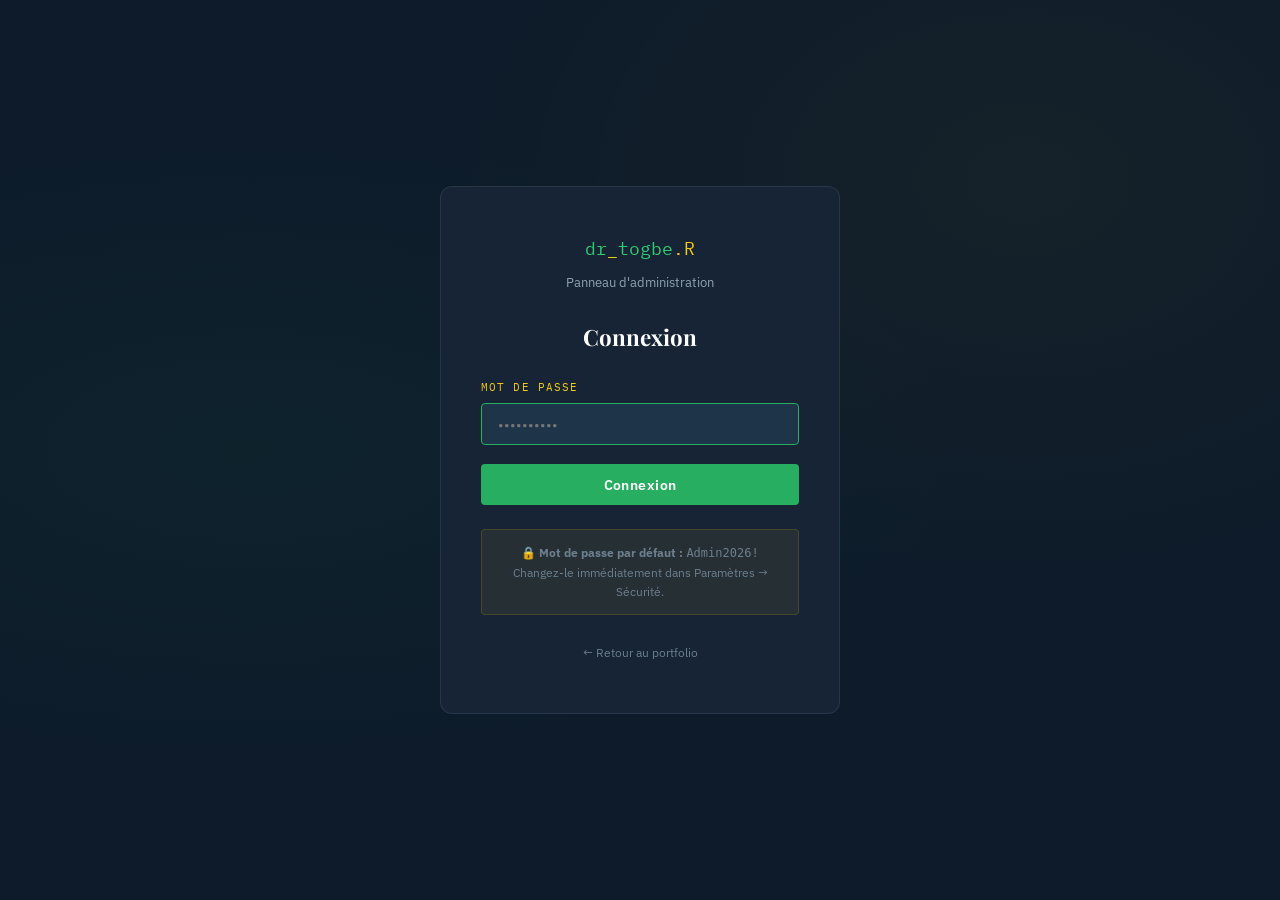
<file: admin/index.html>
<!DOCTYPE html>
<html lang="fr">
<head>
<meta charset="UTF-8">
<meta name="viewport" content="width=device-width, initial-scale=1.0">
<title>Admin — Portfolio Delano R. Togbé</title>
<meta name="robots" content="noindex, nofollow">
<link rel="preconnect" href="https://fonts.googleapis.com">
<link href="https://fonts.googleapis.com/css2?family=IBM+Plex+Sans:wght@400;600;700&family=IBM+Plex+Mono:wght@400;600&family=Playfair+Display:wght@700&display=swap" rel="stylesheet">
<link rel="stylesheet" href="../assets/css/tokens.css">
<link rel="stylesheet" href="../assets/css/base.css">
<link rel="stylesheet" href="../assets/css/layout.css">
<link rel="stylesheet" href="../assets/css/components.css">
<link rel="stylesheet" href="../assets/css/admin.css">
</head>
<body>

<!-- Nav admin -->
<nav class="admin-nav">
  <div class="admin-nav-logo">
    <span>⚙</span>
    <span>Admin — dr_togbe.R</span>
    <span class="admin-badge-nav">ADMIN</span>
  </div>
  <div class="admin-user-info">
    <span id="session-time" style="font-family:var(--font-mono);font-size:0.72rem;color:var(--text-muted);"></span>
    <a href="../index.html" class="btn btn-ghost btn-sm">← Site public</a>
    <button class="btn btn-danger btn-sm" onclick="Auth.logout(); window.location.href='login.html'">Déconnexion</button>
  </div>
</nav>

<!-- Wrapper principal -->
<div class="admin-wrapper">

  <!-- Sidebar -->
  <aside class="admin-sidebar">
    <div class="sidebar-section">
      <span class="sidebar-label">Vue d'ensemble</span>
      <button class="sidebar-link active" data-section="dashboard">
        <span class="sidebar-icon">📊</span> Tableau de bord
      </button>
    </div>

    <div class="sidebar-section">
      <span class="sidebar-label">Contenu</span>
      <button class="sidebar-link" data-section="projects">
        <span class="sidebar-icon">🗂</span> Projets
      </button>
      <button class="sidebar-link" data-section="articles">
        <span class="sidebar-icon">📝</span> Articles &amp; Blog
      </button>
      <button class="sidebar-link" data-section="figures">
        <span class="sidebar-icon">📈</span> Figures
      </button>
      <button class="sidebar-link" data-section="reports">
        <span class="sidebar-icon">📋</span> Rapports
      </button>
      <button class="sidebar-link" data-section="publications">
        <span class="sidebar-icon">📚</span> Publications
      </button>
    </div>

    <div class="sidebar-section">
      <span class="sidebar-label">Facturation</span>
      <button class="sidebar-link" data-section="rates">
        <span class="sidebar-icon">💰</span> Honoraires
      </button>
      <button class="sidebar-link" data-section="invoices">
        <span class="sidebar-icon">📄</span> Factures
      </button>
    </div>

    <div class="sidebar-section">
      <span class="sidebar-label">Configuration</span>
      <button class="sidebar-link" data-section="settings">
        <span class="sidebar-icon">⚙</span> Paramètres
      </button>
    </div>

    <div style="padding:1.2rem;margin-top:auto;">
      <div style="font-family:var(--font-mono);font-size:0.65rem;color:var(--text-muted);line-height:1.7;background:rgba(246,201,14,0.06);border:1px solid rgba(246,201,14,0.15);border-radius:4px;padding:0.7rem;">
        <strong style="color:var(--gold);">GitHub Pages</strong><br>
        Après chaque modification :<br>
        1. Exporter les JSON<br>
        2. git add data/*.json<br>
        3. git commit -m "update"<br>
        4. git push
      </div>
    </div>
  </aside>

  <!-- Contenu principal -->
  <main class="admin-content">
    <div class="admin-header">
      <h1 id="admin-page-title">Tableau de bord</h1>
      <div style="font-size:0.78rem;color:var(--text-muted);font-family:var(--font-mono);">
        Portfolio Delano R. Togbé · v1.0
      </div>
    </div>

    <div id="admin-main">
      <!-- Contenu chargé dynamiquement par admin-app.js -->
      <div style="color:var(--slate);font-family:var(--font-mono);">Chargement...</div>
    </div>
  </main>
</div>

<!-- Toast -->
<div class="toast" id="admin-toast"></div>

<!-- Scripts -->
<script src="../assets/js/auth.js"></script>
<script src="../assets/js/db.js"></script>
<script src="../assets/js/invoice.js"></script>
<script src="../assets/js/admin-app.js"></script>
</body>
</html>
</file>
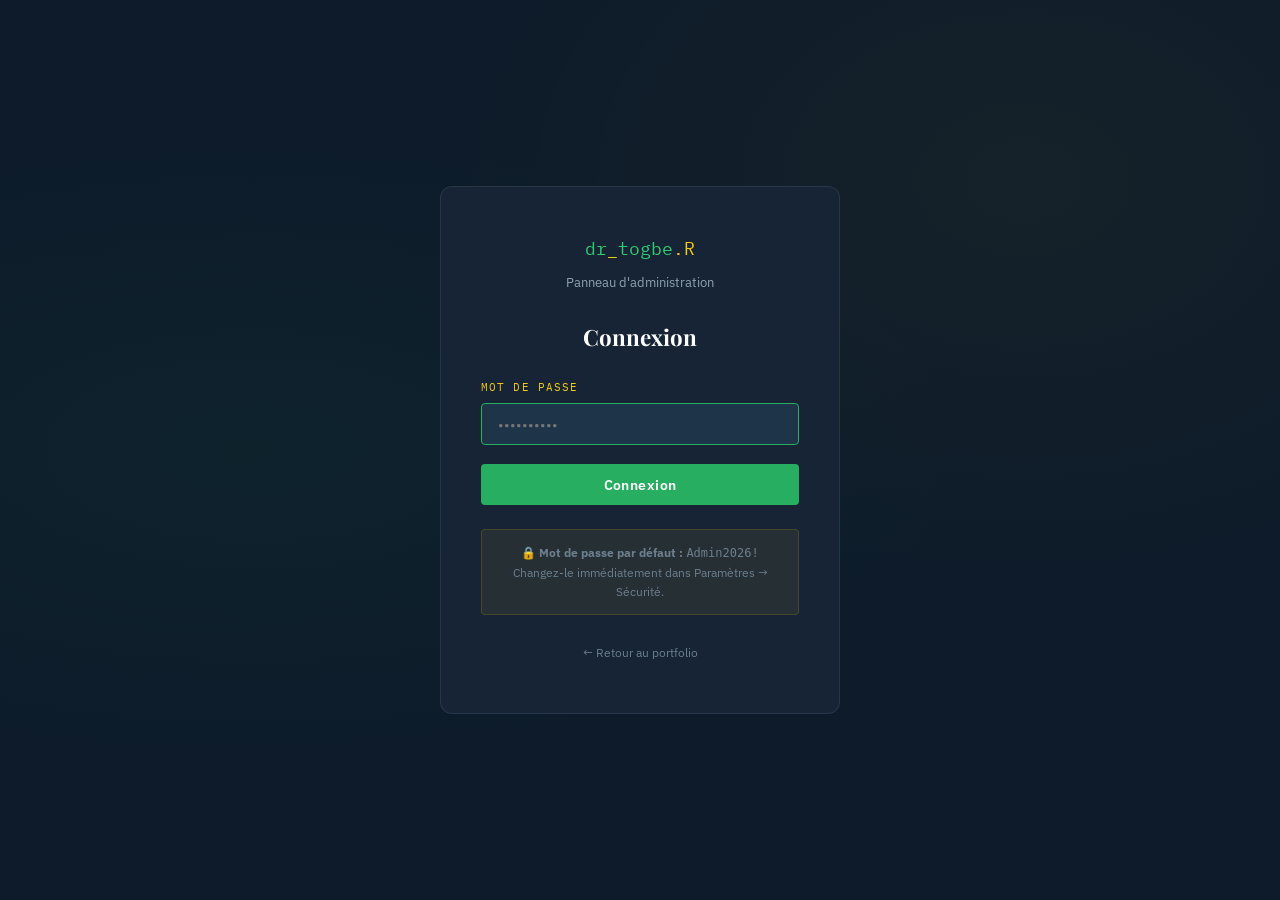
<file: admin/login.html>
<!DOCTYPE html>
<html lang="fr">
<head>
<meta charset="UTF-8">
<meta name="viewport" content="width=device-width, initial-scale=1.0">
<title>Administration — Portfolio Delano R. Togbé</title>
<meta name="robots" content="noindex, nofollow">
<link rel="preconnect" href="https://fonts.googleapis.com">
<link href="https://fonts.googleapis.com/css2?family=IBM+Plex+Sans:wght@400;600;700&family=IBM+Plex+Mono:wght@400;600&family=Playfair+Display:wght@700&display=swap" rel="stylesheet">
<link rel="stylesheet" href="../assets/css/tokens.css">
<link rel="stylesheet" href="../assets/css/base.css">
<link rel="stylesheet" href="../assets/css/admin.css">
</head>
<body>
<div class="login-page">
  <div class="login-box">
    <div class="login-logo">dr<span>_</span>togbe<span>.R</span></div>
    <div class="login-subtitle">Panneau d'administration</div>
    <h2>Connexion</h2>

    <div class="login-error" id="login-error">Mot de passe incorrect. Veuillez réessayer.</div>

    <div class="login-form">
      <div class="form-group">
        <label>Mot de passe</label>
        <input type="password" id="password" placeholder="••••••••••" autofocus>
      </div>
      <button class="btn btn-primary btn-full" id="login-btn">Connexion</button>
    </div>

    <div class="login-hint">
      🔒 <strong>Mot de passe par défaut :</strong> <code>Admin2026!</code><br>
      Changez-le immédiatement dans Paramètres → Sécurité.
    </div>

    <div style="margin-top:1.5rem;">
      <a href="../index.html" style="font-size:0.78rem;color:var(--text-muted);">← Retour au portfolio</a>
    </div>
  </div>
</div>

<script src="../assets/js/auth.js"></script>
<script>
  // Si déjà connecté, rediriger vers le dashboard
  if (Auth.isLoggedIn()) window.location.href = 'index.html';

  async function doLogin() {
    const pwd = document.getElementById('password').value;
    const btn = document.getElementById('login-btn');
    const err = document.getElementById('login-error');

    if (!pwd) return;

    btn.textContent = 'Vérification...';
    btn.disabled = true;
    err.classList.remove('show');

    const ok = await Auth.login(pwd);

    if (ok) {
      btn.textContent = '✓ Connexion réussie';
      window.location.href = 'index.html';
    } else {
      err.classList.add('show');
      btn.textContent = 'Connexion';
      btn.disabled = false;
      document.getElementById('password').value = '';
      document.getElementById('password').focus();
    }
  }

  document.getElementById('login-btn').addEventListener('click', doLogin);
  document.getElementById('password').addEventListener('keydown', e => {
    if (e.key === 'Enter') doLogin();
  });
</script>
</body>
</html>
</file>
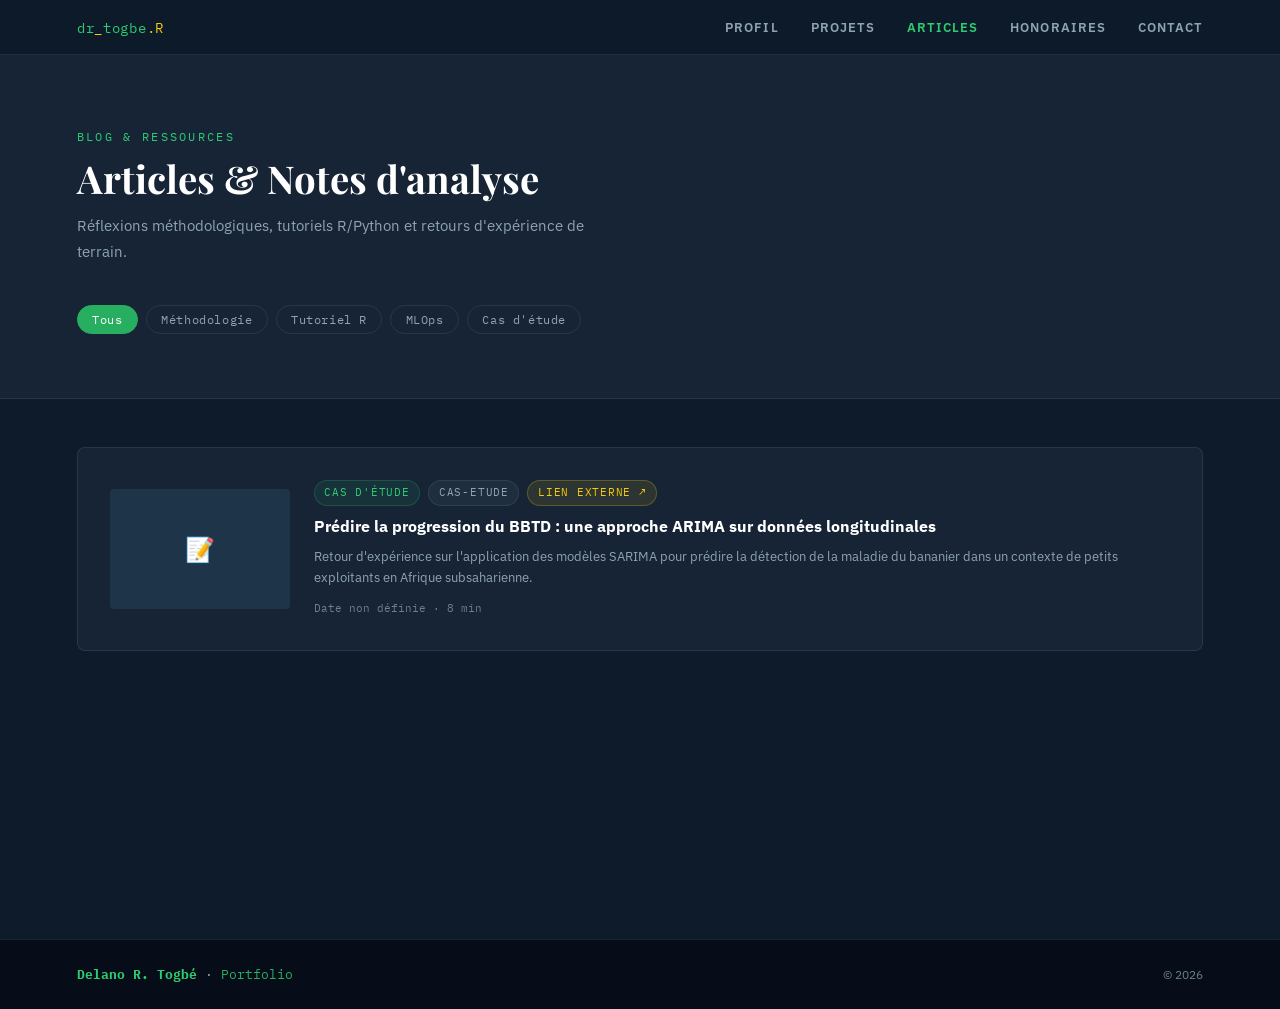
<file: pages/articles.html>
<!DOCTYPE html>
<html lang="fr">
<head>
<meta charset="UTF-8">
<meta name="viewport" content="width=device-width, initial-scale=1.0">
<title>Articles & Blog — Delano R. Togbé</title>
<link rel="preconnect" href="https://fonts.googleapis.com">
<link href="https://fonts.googleapis.com/css2?family=IBM+Plex+Sans:wght@400;600;700&family=IBM+Plex+Mono:wght@400;600&family=Playfair+Display:wght@700;900&display=swap" rel="stylesheet">
<link rel="stylesheet" href="../assets/css/tokens.css">
<link rel="stylesheet" href="../assets/css/base.css">
<link rel="stylesheet" href="../assets/css/layout.css">
<link rel="stylesheet" href="../assets/css/components.css">
<style>
  .page-header { padding: 8rem 6% 4rem; background: var(--navy-mid); border-bottom: 1px solid var(--border); }
  .articles-page { padding: 3rem 6%; background: var(--navy); min-height: 60vh; }
  .article-full-card {
    background: var(--card-bg); border: 1px solid var(--border); border-radius: var(--radius-md);
    padding: 2rem; margin-bottom: 1.2rem; cursor: pointer; transition: all var(--transition);
    display: grid; grid-template-columns: 180px 1fr; gap: 1.5rem; align-items: center;
  }
  .article-full-card:hover { border-color: rgba(39,174,96,0.35); transform: translateX(4px); }
  .article-thumb { height: 120px; background: var(--navy-light); border-radius: var(--radius-sm); display: flex; align-items: center; justify-content: center; overflow: hidden; }
  .article-thumb img { width:100%;height:100%;object-fit:cover; }
  @media (max-width:600px) { .article-full-card { grid-template-columns:1fr; } .article-thumb { display:none; } }
</style>
</head>
<body>
<nav id="nav">
  <div class="nav-logo"><a href="../index.html" style="color:inherit;">dr<span style="color:var(--gold)">_</span>togbe<span style="color:var(--gold)">.R</span></a></div>
  <ul class="nav-links">
    <li><a href="../index.html#about">Profil</a></li>
    <li><a href="../index.html#projects">Projets</a></li>
    <li><a href="articles.html" class="active">Articles</a></li>
    <li><a href="../index.html#rates">Honoraires</a></li>
    <li><a href="../index.html#contact">Contact</a></li>
  </ul>
</nav>

<div class="page-header">
  <div class="section-eyebrow">Blog &amp; Ressources</div>
  <h1 class="section-title">Articles &amp; Notes d'analyse</h1>
  <p class="section-sub">Réflexions méthodologiques, tutoriels R/Python et retours d'expérience de terrain.</p>
  <div class="filter-bar" style="margin-bottom:0;">
    <button class="filter-btn active" data-filter="all">Tous</button>
    <button class="filter-btn" data-filter="Méthodologie">Méthodologie</button>
    <button class="filter-btn" data-filter="Tutoriel R">Tutoriel R</button>
    <button class="filter-btn" data-filter="MLOps">MLOps</button>
    <button class="filter-btn" data-filter="Cas d'étude">Cas d'étude</button>
  </div>
</div>

<div class="articles-page" id="articles-page">
  <div style="color:var(--slate);font-family:var(--font-mono);">Chargement des articles...</div>
</div>

<footer id="footer" style="background:#060D18;border-top:1px solid var(--border);padding:1.5rem 6%;display:flex;align-items:center;justify-content:space-between;flex-wrap:wrap;gap:1rem;">
  <div class="footer-logo"><strong>Delano R. Togbé</strong> · <a href="../index.html" style="color:var(--emerald);">Portfolio</a></div>
  <div class="footer-copy">© 2026</div>
</footer>

<script src="../assets/js/db.js"></script>
<script src="../assets/js/app.js"></script>
<script>
// Override pour la page articles complète
document.addEventListener('DOMContentLoaded', async () => {
  const articles = await DB.getAll('articles');
  const container = document.getElementById('articles-page');

  function render(filter) {
    const visible = filter === 'all' ? articles : articles.filter(a => a.theme === filter);
    const published = visible.filter(a => a.status === 'published');

    if (!published.length) {
      container.innerHTML = '<div style="color:var(--slate);padding:3rem;text-align:center;font-family:var(--font-mono);">Aucun article dans cette catégorie pour le moment.</div>';
      return;
    }

    container.innerHTML = published.map(a => `
      <div class="article-full-card" ${a.link ? `onclick="window.open('${a.link}','_blank')"` : ''}>
        <div class="article-thumb">
          ${a.image ? `<img src="${a.image}" alt="${a.title}">` : '<span style="color:var(--text-muted);font-size:1.5rem;">📝</span>'}
        </div>
        <div>
          <div style="display:flex;gap:0.5rem;margin-bottom:0.6rem;flex-wrap:wrap;">
            <span class="tag tag-emerald">${a.theme}</span>
            <span class="tag tag-slate">${a.type || 'article'}</span>
            ${a.source === 'external' ? '<span class="tag tag-gold">Lien externe ↗</span>' : ''}
          </div>
          <h3 style="color:var(--white);font-size:1rem;font-weight:700;margin-bottom:0.5rem;line-height:1.4;">${a.title}</h3>
          <p style="color:var(--slate);font-size:0.82rem;line-height:1.6;margin-bottom:0.8rem;">${a.summary || ''}</p>
          <div style="font-family:var(--font-mono);font-size:0.7rem;color:var(--text-muted);">
            ${a.date || 'Date non définie'} ${a.readTime ? '· ' + a.readTime : ''}
          </div>
        </div>
      </div>
    `).join('');
  }

  render('all');

  document.querySelectorAll('.filter-btn').forEach(btn => {
    btn.addEventListener('click', function() {
      document.querySelectorAll('.filter-btn').forEach(b => b.classList.remove('active'));
      this.classList.add('active');
      render(this.dataset.filter);
    });
  });
});
</script>
</body>
</html>
</file>
<file: assets/css/tokens.css>
/* ============================================================
   DESIGN TOKENS — Portfolio Delano Ronald Togbé
   Modifiez ici pour changer l'aspect visuel global du site
   ============================================================ */

:root {
  /* Palette principale */
  --navy:          #0D1B2A;
  --navy-mid:      #162436;
  --navy-light:    #1E3448;
  --emerald:       #27AE60;
  --emerald-bright:#2ECC71;
  --gold:          #F6C90E;
  --slate:         #8FA3B1;
  --off-white:     #F0F4F8;
  --white:         #FFFFFF;
  --text-muted:    #6B7F8E;
  --card-bg:       #162436;
  --border:        rgba(143, 163, 177, 0.15);
  --danger:        #E74C3C;
  --warning:       #F39C12;
  --success:       #27AE60;

  /* Typographie */
  --font-sans:   'IBM Plex Sans', sans-serif;
  --font-mono:   'IBM Plex Mono', monospace;
  --font-serif:  'Playfair Display', serif;

  /* Espacements */
  --space-xs:  0.4rem;
  --space-sm:  0.8rem;
  --space-md:  1.5rem;
  --space-lg:  3rem;
  --space-xl:  5rem;

  /* Rayons */
  --radius-sm: 4px;
  --radius-md: 8px;
  --radius-lg: 12px;

  /* Ombres */
  --shadow-card: 0 4px 20px rgba(0,0,0,0.25);
  --shadow-hover: 0 20px 40px rgba(0,0,0,0.35);

  /* Transitions */
  --transition: 0.22s ease;

  /* Layout */
  --max-width: 1200px;
  --sidebar-width: 260px;
}
</file>
<file: assets/css/base.css>
/* ============================================================
   BASE — Reset, typographie, utilitaires
   ============================================================ */

*, *::before, *::after { margin: 0; padding: 0; box-sizing: border-box; }

html { scroll-behavior: smooth; font-size: 16px; }

body {
  font-family: var(--font-sans);
  background: var(--navy);
  color: var(--off-white);
  line-height: 1.6;
  min-height: 100vh;
}

/* Liens */
a { color: inherit; text-decoration: none; }
a:focus-visible { outline: 2px solid var(--emerald); outline-offset: 3px; border-radius: 3px; }

/* Images */
img { max-width: 100%; height: auto; display: block; }

/* Inputs */
input, textarea, select, button { font-family: var(--font-sans); }

/* ── Typographie ── */
h1, h2, h3, h4 { line-height: 1.15; }

.display { font-family: var(--font-serif); font-weight: 900; }
.mono    { font-family: var(--font-mono); }

.text-emerald { color: var(--emerald-bright); }
.text-gold    { color: var(--gold); }
.text-muted   { color: var(--text-muted); }
.text-slate   { color: var(--slate); }
.text-white   { color: var(--white); }

/* ── Layout ── */
.container { max-width: var(--max-width); margin: 0 auto; padding: 0 6%; }
.section   { padding: var(--space-xl) 6%; }

.grid-2 { display: grid; grid-template-columns: 1fr 1fr; gap: var(--space-md); }
.grid-3 { display: grid; grid-template-columns: repeat(3, 1fr); gap: var(--space-md); }
.grid-auto { display: grid; grid-template-columns: repeat(auto-fill, minmax(320px, 1fr)); gap: var(--space-md); }

.flex         { display: flex; }
.flex-center  { display: flex; align-items: center; justify-content: center; }
.flex-between { display: flex; align-items: center; justify-content: space-between; }
.flex-col     { display: flex; flex-direction: column; }
.gap-sm       { gap: var(--space-sm); }
.gap-md       { gap: var(--space-md); }
.flex-wrap    { flex-wrap: wrap; }

/* ── Boutons ── */
.btn {
  display: inline-flex; align-items: center; gap: 0.5rem;
  padding: 0.7rem 1.6rem;
  border: none; border-radius: var(--radius-sm);
  font-size: 0.88rem; font-weight: 600; letter-spacing: 0.03em;
  cursor: pointer; transition: all var(--transition);
  white-space: nowrap;
}

.btn-primary   { background: var(--emerald); color: var(--white); }
.btn-primary:hover { background: var(--emerald-bright); color: var(--navy); transform: translateY(-1px); }

.btn-outline   { border: 1px solid var(--border); background: transparent; color: var(--slate); }
.btn-outline:hover { border-color: var(--emerald); color: var(--emerald-bright); }

.btn-ghost     { background: transparent; color: var(--slate); padding: 0.5rem 0.8rem; }
.btn-ghost:hover { color: var(--white); }

.btn-danger    { background: var(--danger); color: var(--white); }
.btn-danger:hover { opacity: 0.85; }

.btn-gold      { background: var(--gold); color: var(--navy); }
.btn-gold:hover { opacity: 0.9; }

.btn-sm  { padding: 0.4rem 1rem; font-size: 0.8rem; }
.btn-lg  { padding: 0.9rem 2.2rem; font-size: 1rem; }
.btn-full { width: 100%; justify-content: center; }

/* ── Cartes ── */
.card {
  background: var(--card-bg);
  border: 1px solid var(--border);
  border-radius: var(--radius-md);
  padding: var(--space-md);
  transition: all var(--transition);
}

.card:hover { box-shadow: var(--shadow-hover); }

.card-accent-top { border-top: 3px solid var(--emerald); }

/* ── Formulaires ── */
.form-group { display: flex; flex-direction: column; gap: 0.4rem; }
.form-group.full { grid-column: 1 / -1; }

label {
  font-family: var(--font-mono);
  font-size: 0.7rem;
  letter-spacing: 0.1em;
  text-transform: uppercase;
  color: var(--gold);
}

input[type="text"], input[type="email"], input[type="password"],
input[type="number"], input[type="date"], input[type="url"],
textarea, select {
  background: var(--navy-light);
  border: 1px solid var(--border);
  border-radius: var(--radius-sm);
  padding: 0.65rem 1rem;
  color: var(--off-white);
  font-size: 0.9rem;
  outline: none;
  transition: border-color var(--transition);
  width: 100%;
}

input:focus, textarea:focus, select:focus { border-color: var(--emerald); }
select option { background: var(--navy-mid); }
textarea { resize: vertical; min-height: 90px; }

.input-hint { font-size: 0.75rem; color: var(--text-muted); margin-top: 0.2rem; }

/* ── Tags & Badges ── */
.tag {
  display: inline-block;
  font-family: var(--font-mono);
  font-size: 0.68rem;
  padding: 0.2rem 0.6rem;
  border-radius: 20px;
  border: 1px solid;
  text-transform: uppercase;
  letter-spacing: 0.07em;
}

.tag-emerald { background: rgba(39,174,96,0.1); color: var(--emerald-bright); border-color: rgba(39,174,96,0.25); }
.tag-gold    { background: rgba(246,201,14,0.1); color: var(--gold); border-color: rgba(246,201,14,0.25); }
.tag-slate   { background: rgba(143,163,177,0.08); color: var(--slate); border-color: var(--border); }
.tag-danger  { background: rgba(231,76,60,0.1); color: #FF6B6B; border-color: rgba(231,76,60,0.25); }

/* ── Section headers ── */
.section-eyebrow {
  font-family: var(--font-mono);
  font-size: 0.72rem;
  color: var(--emerald-bright);
  letter-spacing: 0.2em;
  text-transform: uppercase;
  margin-bottom: 0.6rem;
}

.section-title {
  font-family: var(--font-serif);
  font-size: clamp(1.8rem, 3vw, 2.8rem);
  font-weight: 700;
  color: var(--white);
  margin-bottom: 0.8rem;
}

.section-sub {
  color: var(--slate);
  font-size: 0.95rem;
  max-width: 560px;
  margin-bottom: 2.5rem;
  line-height: 1.7;
}

/* ── Divider ── */
.divider { border: none; border-top: 1px solid var(--border); margin: var(--space-md) 0; }

/* ── Notification toast ── */
.toast {
  position: fixed; bottom: 2rem; right: 2rem; z-index: 9999;
  background: var(--navy-light);
  border: 1px solid var(--emerald);
  color: var(--white);
  padding: 0.9rem 1.5rem;
  border-radius: var(--radius-md);
  font-size: 0.85rem;
  font-weight: 600;
  box-shadow: 0 8px 24px rgba(0,0,0,0.4);
  transform: translateY(120px);
  opacity: 0;
  transition: all 0.3s;
  max-width: 340px;
}

.toast.show    { transform: translateY(0); opacity: 1; }
.toast.success { border-color: var(--success); }
.toast.error   { border-color: var(--danger); }
.toast.warning { border-color: var(--warning); }

/* ── Modal ── */
.modal-overlay {
  display: none;
  position: fixed; inset: 0; z-index: 5000;
  background: rgba(7,15,25,0.88);
  backdrop-filter: blur(8px);
  align-items: center; justify-content: center;
  padding: 1rem;
}
.modal-overlay.open { display: flex; }

.modal {
  background: var(--navy-mid);
  border: 1px solid var(--border);
  border-radius: var(--radius-lg);
  padding: 2.5rem;
  width: 100%; max-width: 600px;
  max-height: 90vh;
  overflow-y: auto;
  position: relative;
}

.modal-close {
  position: absolute; top: 1rem; right: 1rem;
  background: var(--navy-light); border: 1px solid var(--border);
  color: var(--slate); width: 32px; height: 32px;
  border-radius: 50%; cursor: pointer; font-size: 1rem;
  display: flex; align-items: center; justify-content: center;
  transition: all var(--transition);
}
.modal-close:hover { color: var(--white); border-color: var(--slate); }

/* ── Animations ── */
@keyframes fadeInUp {
  from { opacity: 0; transform: translateY(20px); }
  to   { opacity: 1; transform: translateY(0); }
}

@keyframes blink { 0%,100% { opacity:1; } 50% { opacity:0; } }

.fade-in { opacity: 0; transform: translateY(20px); transition: opacity 0.6s ease, transform 0.6s ease; }
.fade-in.visible { opacity: 1; transform: none; }

.animate-in { animation: fadeInUp 0.5s ease forwards; }

/* ── Responsive base ── */
@media (max-width: 768px) {
  .grid-2, .grid-3 { grid-template-columns: 1fr; }
  .section { padding: 3rem 5%; }
  .hide-mobile { display: none !important; }
}

@media (prefers-reduced-motion: reduce) {
  *, *::before, *::after { animation-duration: 0.01ms !important; transition-duration: 0.01ms !important; }
}
</file>
<file: assets/css/layout.css>
/* ============================================================
   LAYOUT — Navigation, Footer, Structure des pages
   ============================================================ */

/* ── Navigation publique ── */
#nav {
  position: fixed; top: 0; left: 0; right: 0; z-index: 100;
  display: flex; align-items: center; justify-content: space-between;
  padding: 0.9rem 6%;
  background: rgba(13, 27, 42, 0.96);
  backdrop-filter: blur(14px);
  border-bottom: 1px solid var(--border);
  transition: box-shadow var(--transition);
}

#nav.scrolled { box-shadow: 0 4px 30px rgba(0,0,0,0.4); }

.nav-logo {
  font-family: var(--font-mono);
  font-size: 0.9rem;
  color: var(--emerald-bright);
  letter-spacing: 0.05em;
}
.nav-logo span { color: var(--gold); }

.nav-links { display: flex; gap: 2rem; list-style: none; }

.nav-links a {
  font-size: 0.82rem; font-weight: 600;
  letter-spacing: 0.08em; text-transform: uppercase;
  color: var(--slate); transition: color var(--transition);
}
.nav-links a:hover, .nav-links a.active { color: var(--emerald-bright); }

.nav-actions { display: flex; gap: 0.8rem; align-items: center; }

.nav-admin-badge {
  font-family: var(--font-mono);
  font-size: 0.65rem;
  background: rgba(246,201,14,0.15);
  color: var(--gold);
  border: 1px solid rgba(246,201,14,0.3);
  padding: 0.2rem 0.6rem;
  border-radius: 20px;
  letter-spacing: 0.08em;
}

/* ── Hero ── */
#hero {
  min-height: 100vh;
  display: grid;
  grid-template-columns: 1fr 1fr;
  align-items: center;
  gap: 4rem;
  padding: 7rem 6% 4rem;
}

.hero-eyebrow {
  font-family: var(--font-mono);
  font-size: 0.78rem;
  color: var(--emerald-bright);
  letter-spacing: 0.15em;
  text-transform: uppercase;
  margin-bottom: 1rem;
  display: flex; align-items: center; gap: 0.5rem;
}
.hero-eyebrow::before {
  content: ''; display: inline-block;
  width: 28px; height: 2px; background: var(--emerald-bright);
}

.hero-name {
  font-family: var(--font-serif);
  font-size: clamp(2.6rem, 5vw, 4.2rem);
  font-weight: 900; line-height: 1.05; color: var(--white);
}
.hero-name .accent { color: var(--emerald-bright); }

.hero-subtitle {
  font-size: 1rem; color: var(--slate);
  max-width: 460px; margin: 1.2rem 0 1.8rem; line-height: 1.75;
}

.hero-tags { display: flex; flex-wrap: wrap; gap: 0.5rem; margin-bottom: 2rem; }
.hero-actions { display: flex; gap: 1rem; flex-wrap: wrap; }

/* ── Terminal ── */
.terminal {
  background: #080F1C;
  border: 1px solid var(--border);
  border-radius: 10px;
  overflow: hidden;
  box-shadow: 0 40px 80px rgba(0,0,0,0.5);
}

.terminal-bar {
  background: var(--navy-light);
  padding: 0.7rem 1rem;
  display: flex; align-items: center; gap: 0.45rem;
  border-bottom: 1px solid var(--border);
}

.tdot { width: 12px; height: 12px; border-radius: 50%; }
.tdot-r { background: #FF5F57; }
.tdot-y { background: #FEBC2E; }
.tdot-g { background: #28C840; }

.terminal-title {
  margin-left: auto; margin-right: auto;
  font-family: var(--font-mono); font-size: 0.7rem; color: var(--slate);
}

.terminal-body {
  padding: 1.4rem; font-family: var(--font-mono);
  font-size: 0.76rem; line-height: 1.9; min-height: 300px;
  overflow-y: auto;
}

/* ── Stats bar ── */
.stats-bar {
  border-top: 1px solid var(--border);
  border-bottom: 1px solid var(--border);
  padding: 2rem 6%;
  display: grid; grid-template-columns: repeat(4, 1fr); gap: 2rem;
  background: var(--navy-mid);
}

.stat-item { text-align: center; }
.stat-num {
  font-family: var(--font-mono);
  font-size: 2.2rem; font-weight: 600;
  color: var(--emerald-bright); line-height: 1;
}
.stat-num .plus { color: var(--gold); }
.stat-label { font-size: 0.75rem; color: var(--slate); margin-top: 0.4rem; text-transform: uppercase; letter-spacing: 0.05em; }

/* ── Footer ── */
#footer {
  background: #060D18;
  border-top: 1px solid var(--border);
  padding: 1.8rem 6%;
  display: flex; align-items: center; justify-content: space-between;
  flex-wrap: wrap; gap: 1rem;
}

.footer-logo { font-family: var(--font-mono); font-size: 0.82rem; color: var(--slate); }
.footer-logo strong { color: var(--emerald-bright); }
.footer-copy  { font-size: 0.75rem; color: var(--text-muted); }
.footer-links { display: flex; gap: 1.5rem; list-style: none; }
.footer-links a { font-size: 0.75rem; color: var(--text-muted); }
.footer-links a:hover { color: var(--slate); }

/* ── Honoraires section ── */
.rates-grid {
  display: grid;
  grid-template-columns: repeat(auto-fill, minmax(280px, 1fr));
  gap: 1.5rem;
}

.rate-card {
  background: var(--card-bg);
  border: 1px solid var(--border);
  border-radius: var(--radius-md);
  padding: 2rem;
  text-align: center;
  transition: all var(--transition);
  position: relative;
  overflow: hidden;
}

.rate-card.featured {
  border-color: rgba(39,174,96,0.4);
  background: linear-gradient(160deg, var(--navy-light) 0%, #1a3040 100%);
}

.rate-card.featured::before {
  content: 'POPULAIRE';
  position: absolute; top: 1rem; right: -2rem;
  background: var(--emerald); color: var(--white);
  font-family: var(--font-mono); font-size: 0.62rem;
  padding: 0.25rem 3rem;
  transform: rotate(45deg);
  letter-spacing: 0.1em;
}

.rate-card:hover { transform: translateY(-4px); box-shadow: var(--shadow-hover); }

.rate-type {
  font-family: var(--font-mono); font-size: 0.72rem;
  text-transform: uppercase; letter-spacing: 0.12em;
  color: var(--slate); margin-bottom: 1rem;
}

.rate-amount {
  font-family: var(--font-mono);
  font-size: 2.8rem; font-weight: 600;
  color: var(--white); line-height: 1;
}

.rate-amount .currency { font-size: 1.2rem; color: var(--gold); vertical-align: super; }
.rate-amount .period   { font-size: 0.85rem; color: var(--slate); font-weight: 400; }

.rate-desc { font-size: 0.82rem; color: var(--slate); margin: 0.8rem 0 1.5rem; line-height: 1.6; }

.rate-features { list-style: none; margin-bottom: 1.8rem; }
.rate-features li {
  font-size: 0.82rem; color: var(--slate); padding: 0.3rem 0;
  border-bottom: 1px solid var(--border);
  display: flex; align-items: center; gap: 0.5rem;
}
.rate-features li::before { content: '✓'; color: var(--emerald-bright); font-weight: 700; }

/* ── Invoice section ── */
.invoice-builder {
  background: var(--card-bg);
  border: 1px solid var(--border);
  border-radius: var(--radius-lg);
  padding: 2rem;
}

.invoice-preview {
  background: var(--white);
  color: #1a1a2e;
  border-radius: var(--radius-md);
  padding: 2.5rem;
  margin-top: 2rem;
  font-family: var(--font-sans);
  display: none;
}

.invoice-preview.show { display: block; }

/* ── Admin panel styles ── */
.admin-wrapper {
  display: grid;
  grid-template-columns: var(--sidebar-width) 1fr;
  min-height: 100vh;
  padding-top: 60px;
}

.admin-sidebar {
  background: var(--navy-mid);
  border-right: 1px solid var(--border);
  padding: 2rem 0;
  position: sticky; top: 60px;
  height: calc(100vh - 60px);
  overflow-y: auto;
}

.admin-sidebar .sidebar-section { padding: 0 1.2rem; margin-bottom: 2rem; }

.sidebar-label {
  font-family: var(--font-mono);
  font-size: 0.65rem;
  letter-spacing: 0.15em;
  text-transform: uppercase;
  color: var(--text-muted);
  padding: 0 0.8rem;
  margin-bottom: 0.5rem;
  display: block;
}

.sidebar-link {
  display: flex; align-items: center; gap: 0.8rem;
  padding: 0.65rem 0.8rem; border-radius: var(--radius-sm);
  color: var(--slate); font-size: 0.88rem;
  transition: all var(--transition); cursor: pointer;
  border: none; background: transparent; width: 100%;
  text-align: left;
}

.sidebar-link:hover   { background: rgba(240,244,248,0.05); color: var(--white); }
.sidebar-link.active  { background: rgba(39,174,96,0.12); color: var(--emerald-bright); }

.sidebar-icon { font-size: 1rem; width: 20px; text-align: center; }

.admin-content { padding: 2.5rem; background: var(--navy); }

.admin-header {
  display: flex; align-items: center; justify-content: space-between;
  margin-bottom: 2rem; padding-bottom: 1.5rem;
  border-bottom: 1px solid var(--border);
}

.admin-header h1 { font-size: 1.5rem; color: var(--white); font-weight: 700; }

/* Table */
.data-table {
  width: 100%;
  border-collapse: collapse;
  font-size: 0.85rem;
}
.data-table th {
  text-align: left;
  font-family: var(--font-mono);
  font-size: 0.68rem;
  letter-spacing: 0.1em;
  text-transform: uppercase;
  color: var(--gold);
  padding: 0.7rem 1rem;
  border-bottom: 1px solid var(--border);
}
.data-table td {
  padding: 0.8rem 1rem;
  border-bottom: 1px solid rgba(143,163,177,0.08);
  color: var(--slate);
  vertical-align: middle;
}
.data-table tr:hover td { background: rgba(240,244,248,0.03); }
.data-table .td-title { color: var(--off-white); font-weight: 600; }

/* ── Responsive layout ── */
@media (max-width: 900px) {
  #hero { grid-template-columns: 1fr; padding: 6rem 5% 3rem; }
  .terminal { display: none; }
  .stats-bar { grid-template-columns: repeat(2, 1fr); }
  .nav-links { display: none; }
  .admin-wrapper { grid-template-columns: 1fr; }
  .admin-sidebar { display: none; }
}
</file>
<file: assets/css/components.css>
/* ============================================================
   COMPONENTS — Cartes projets, articles, publications, filtres
   ============================================================ */

/* ── Section About ── */
.about-grid {
  display: grid; grid-template-columns: 1fr 1.6fr; gap: 5rem; align-items: start;
}

.about-photo {
  width: 100%; aspect-ratio: 3/4;
  background: linear-gradient(135deg, var(--navy-light) 0%, #1a3a55 100%);
  border-radius: var(--radius-md); border: 1px solid var(--border);
  display: flex; align-items: center; justify-content: center; flex-direction: column;
  gap: 1rem; color: var(--slate); font-family: var(--font-mono); font-size: 0.8rem;
  position: relative; overflow: hidden;
}

.about-photo img { width: 100%; height: 100%; object-fit: cover; border-radius: var(--radius-md); }

.about-badge {
  position: absolute; bottom: -1rem; right: -1rem;
  background: var(--emerald); color: var(--white);
  padding: 0.8rem 1.2rem; border-radius: var(--radius-md);
  font-weight: 700; font-size: 0.85rem; text-align: center; line-height: 1.3;
  box-shadow: 0 8px 24px rgba(39,174,96,0.35);
}
.about-badge .years { font-family: var(--font-mono); font-size: 1.6rem; display: block; color: var(--gold); }

.about-content p { color: var(--slate); margin-bottom: 1.2rem; line-height: 1.8; }

.skills-grid { display: grid; grid-template-columns: repeat(2, 1fr); gap: 1.2rem; margin-top: 1.5rem; }
.skill-group h4 {
  font-family: var(--font-mono); font-size: 0.68rem;
  letter-spacing: 0.12em; color: var(--gold); text-transform: uppercase; margin-bottom: 0.5rem;
}
.skill-tags { display: flex; flex-wrap: wrap; gap: 0.4rem; }

/* ── Filter Bar ── */
.filter-bar { display: flex; gap: 0.5rem; flex-wrap: wrap; margin-bottom: 2.5rem; }

.filter-btn {
  font-family: var(--font-mono); font-size: 0.73rem;
  padding: 0.38rem 0.9rem; border-radius: 20px;
  border: 1px solid var(--border); background: transparent; color: var(--slate);
  cursor: pointer; transition: all var(--transition); letter-spacing: 0.05em;
}
.filter-btn.active, .filter-btn:hover { background: var(--emerald); border-color: var(--emerald); color: var(--white); }

/* ── Project Cards ── */
.project-card {
  background: var(--card-bg); border: 1px solid var(--border);
  border-radius: var(--radius-md); padding: 1.8rem;
  transition: all var(--transition); cursor: pointer; position: relative; overflow: hidden;
}
.project-card::before {
  content: ''; position: absolute; top: 0; left: 0; right: 0; height: 3px;
  background: var(--emerald); transform: scaleX(0); transform-origin: left; transition: transform 0.3s;
}
.project-card:hover { transform: translateY(-4px); box-shadow: var(--shadow-hover); border-color: rgba(39,174,96,0.3); }
.project-card:hover::before { transform: scaleX(1); }

.proj-category {
  font-family: var(--font-mono); font-size: 0.67rem;
  letter-spacing: 0.12em; text-transform: uppercase; color: var(--emerald-bright); margin-bottom: 0.7rem;
}
.project-card h3 { font-size: 0.97rem; font-weight: 600; color: var(--white); margin-bottom: 0.55rem; line-height: 1.4; }
.project-card p  { font-size: 0.83rem; color: var(--slate); line-height: 1.65; margin-bottom: 1.2rem; }

.proj-meta { display: flex; align-items: center; justify-content: space-between; flex-wrap: wrap; gap: 0.5rem; }
.proj-tools { display: flex; gap: 0.35rem; flex-wrap: wrap; }
.proj-year  { font-family: var(--font-mono); font-size: 0.7rem; color: var(--text-muted); }

/* Project with external link */
.proj-link-icon {
  position: absolute; top: 1rem; right: 1rem;
  color: var(--text-muted); font-size: 0.85rem; opacity: 0;
  transition: opacity var(--transition);
}
.project-card:hover .proj-link-icon { opacity: 1; color: var(--emerald-bright); }

/* ── Articles ── */
.articles-layout { display: grid; grid-template-columns: 1.5fr 1fr; gap: 1.5rem; }

.article-featured {
  background: var(--card-bg); border: 1px solid var(--border);
  border-radius: var(--radius-md); padding: 2rem;
  transition: border-color var(--transition); cursor: pointer;
}
.article-featured:hover { border-color: rgba(39,174,96,0.35); }

.article-fig {
  width: 100%; height: 180px;
  background: linear-gradient(135deg, #0f2440 0%, #193550 100%);
  border-radius: var(--radius-sm); margin-bottom: 1.5rem;
  display: flex; align-items: center; justify-content: center;
  border: 1px solid var(--border); overflow: hidden;
}
.article-fig img { width: 100%; height: 100%; object-fit: cover; }

.article-featured h3 { font-size: 1.15rem; font-weight: 700; color: var(--white); margin-bottom: 0.6rem; line-height: 1.4; }
.article-featured p  { font-size: 0.85rem; color: var(--slate); line-height: 1.7; }
.article-meta { font-family: var(--font-mono); font-size: 0.7rem; color: var(--text-muted); margin-top: 1rem; }

.articles-list { display: flex; flex-direction: column; gap: 0.8rem; }

.article-item {
  background: var(--card-bg); border: 1px solid var(--border);
  border-radius: var(--radius-md); padding: 1.2rem;
  display: grid; grid-template-columns: 50px 1fr; gap: 1rem; align-items: center;
  transition: all var(--transition); cursor: pointer;
}
.article-item:hover { border-color: rgba(39,174,96,0.3); transform: translateX(3px); }

.art-num { font-family: var(--font-mono); font-size: 1.8rem; font-weight: 600; color: rgba(240,244,248,0.07); line-height: 1; }
.article-item h4 { font-size: 0.88rem; font-weight: 600; color: var(--white); line-height: 1.4; margin-bottom: 0.3rem; }
.article-item p  { font-size: 0.76rem; color: var(--slate); }

/* ── Publications ── */
.pub-list { display: flex; flex-direction: column; gap: 1rem; }

.pub-item {
  background: var(--card-bg); border: 1px solid var(--border);
  border-radius: var(--radius-md); padding: 1.5rem 1.8rem;
  display: grid; grid-template-columns: 56px 1fr; gap: 1.5rem; align-items: start;
  transition: border-color var(--transition);
}
.pub-item:hover { border-color: rgba(39,174,96,0.25); }

.pub-year { font-family: var(--font-mono); font-size: 0.75rem; color: var(--gold); text-align: center; padding-top: 0.2rem; }
.pub-title { font-size: 0.92rem; font-weight: 600; color: var(--white); margin-bottom: 0.4rem; line-height: 1.4; }
.pub-authors { font-size: 0.8rem; color: var(--slate); margin-bottom: 0.3rem; }
.pub-journal { font-size: 0.77rem; color: var(--text-muted); font-style: italic; }
.pub-doi { font-family: var(--font-mono); font-size: 0.68rem; color: var(--emerald); text-decoration: underline; margin-top: 0.3rem; display: inline-block; }

/* ── Contact ── */
.contact-grid { display: grid; grid-template-columns: 1fr 1fr; gap: 4rem; align-items: start; }

.contact-info p { color: var(--slate); line-height: 1.8; margin-bottom: 2rem; }
.contact-links  { display: flex; flex-direction: column; gap: 0.7rem; }

.contact-link {
  display: flex; align-items: center; gap: 1rem;
  color: var(--slate); font-size: 0.88rem;
  padding: 0.75rem 1rem; border-radius: var(--radius-md);
  background: var(--card-bg); border: 1px solid var(--border);
  transition: all var(--transition);
}
.contact-link:hover { border-color: var(--emerald); color: var(--emerald-bright); }

.contact-icon {
  width: 34px; height: 34px; background: rgba(39,174,96,0.1);
  border-radius: var(--radius-sm); display: flex; align-items: center; justify-content: center;
  font-size: 0.9rem; flex-shrink: 0;
}

.contact-form-box { background: var(--card-bg); border: 1px solid var(--border); border-radius: var(--radius-lg); padding: 2rem; }
.contact-form-box h3 { font-size: 1.1rem; font-weight: 600; color: var(--white); margin-bottom: 1.5rem; }

/* ── Honoraires ── */
.rate-card { text-align: center; }
.rate-disclaimer { font-size: 0.78rem; color: var(--text-muted); margin-top: 0.5rem; font-style: italic; }

/* ── Admin content cards ── */
.admin-stat-grid { display: grid; grid-template-columns: repeat(4, 1fr); gap: 1rem; margin-bottom: 2rem; }

.admin-stat-card {
  background: var(--card-bg); border: 1px solid var(--border);
  border-radius: var(--radius-md); padding: 1.3rem 1.5rem;
}
.admin-stat-card .asn { font-family: var(--font-mono); font-size: 2rem; font-weight: 600; color: var(--emerald-bright); }
.admin-stat-card .asl { font-size: 0.78rem; color: var(--slate); margin-top: 0.3rem; }

.form-grid { display: grid; grid-template-columns: 1fr 1fr; gap: 1.2rem; }

/* ── Tabs (content manager) ── */
.tabs-bar { display: flex; border-bottom: 1px solid var(--border); margin-bottom: 2rem; }
.tab-btn {
  font-family: var(--font-mono); font-size: 0.78rem;
  padding: 0.7rem 1.4rem; border: none; background: transparent;
  color: var(--slate); cursor: pointer; border-bottom: 2px solid transparent;
  margin-bottom: -1px; transition: all var(--transition); letter-spacing: 0.05em;
}
.tab-btn.active { color: var(--emerald-bright); border-bottom-color: var(--emerald-bright); }
.tab-btn:hover  { color: var(--white); }

.tab-panel { display: none; }
.tab-panel.active { display: block; }

/* ── External links / Resources ── */
.resource-card {
  background: var(--card-bg); border: 1px solid var(--border);
  border-radius: var(--radius-md); padding: 1.3rem;
  display: grid; grid-template-columns: 40px 1fr auto; gap: 1rem; align-items: center;
  transition: all var(--transition);
}
.resource-card:hover { border-color: rgba(39,174,96,0.3); }

.res-icon {
  width: 40px; height: 40px; border-radius: var(--radius-sm);
  background: var(--navy-light); display: flex; align-items: center; justify-content: center;
  font-size: 1.2rem;
}
.res-title { font-size: 0.9rem; font-weight: 600; color: var(--white); margin-bottom: 0.2rem; }
.res-url   { font-family: var(--font-mono); font-size: 0.7rem; color: var(--emerald); }
.res-desc  { font-size: 0.78rem; color: var(--slate); margin-top: 0.2rem; }

/* ── Responsive ── */
@media (max-width: 900px) {
  .about-grid    { grid-template-columns: 1fr; }
  .about-photo   { display: none; }
  .articles-layout { grid-template-columns: 1fr; }
  .contact-grid  { grid-template-columns: 1fr; }
  .form-grid     { grid-template-columns: 1fr; }
  .admin-stat-grid { grid-template-columns: repeat(2, 1fr); }
}
</file>
<file: assets/css/admin.css>
/* ============================================================
   ADMIN — Styles spécifiques au panneau d'administration
   ============================================================ */

/* ── Login page ── */
.login-page {
  min-height: 100vh;
  display: flex; align-items: center; justify-content: center;
  background: var(--navy);
  background-image:
    radial-gradient(ellipse at 20% 50%, rgba(39,174,96,0.05) 0%, transparent 50%),
    radial-gradient(ellipse at 80% 20%, rgba(246,201,14,0.04) 0%, transparent 40%);
}

.login-box {
  background: var(--navy-mid);
  border: 1px solid var(--border);
  border-radius: var(--radius-lg);
  padding: 3rem 2.5rem;
  width: 100%; max-width: 400px;
  text-align: center;
}

.login-logo {
  font-family: var(--font-mono);
  font-size: 1.1rem; color: var(--emerald-bright); margin-bottom: 0.5rem;
}
.login-logo span { color: var(--gold); }

.login-subtitle { font-size: 0.82rem; color: var(--slate); margin-bottom: 2rem; }

.login-box h2 {
  font-family: var(--font-serif); font-size: 1.4rem;
  color: var(--white); margin-bottom: 1.8rem;
}

.login-form { display: flex; flex-direction: column; gap: 1.2rem; text-align: left; }

.login-hint {
  font-size: 0.75rem; color: var(--text-muted);
  margin-top: 1.5rem; line-height: 1.6;
  background: rgba(246,201,14,0.07);
  border: 1px solid rgba(246,201,14,0.15);
  border-radius: var(--radius-sm); padding: 0.8rem;
}

.login-error {
  background: rgba(231,76,60,0.1);
  border: 1px solid rgba(231,76,60,0.3);
  color: #FF6B6B; border-radius: var(--radius-sm);
  padding: 0.7rem 1rem; font-size: 0.83rem;
  display: none;
}
.login-error.show { display: block; }

/* ── Admin nav ── */
.admin-nav {
  position: fixed; top: 0; left: 0; right: 0; z-index: 200;
  background: var(--navy-mid);
  border-bottom: 1px solid var(--border);
  padding: 0.8rem 2rem;
  display: flex; align-items: center; justify-content: space-between;
  height: 60px;
}

.admin-nav-logo {
  font-family: var(--font-mono); font-size: 0.85rem; color: var(--gold);
  display: flex; align-items: center; gap: 0.6rem;
}

.admin-badge-nav {
  font-size: 0.6rem;
  background: rgba(246,201,14,0.15); color: var(--gold);
  border: 1px solid rgba(246,201,14,0.3); border-radius: 20px;
  padding: 0.2rem 0.6rem; letter-spacing: 0.1em; text-transform: uppercase;
}

.admin-user-info {
  display: flex; align-items: center; gap: 1rem; font-size: 0.82rem; color: var(--slate);
}

/* ── Content panels ── */
.panel-section {
  animation: fadeInUp 0.3s ease;
}

.panel-header {
  display: flex; align-items: center; justify-content: space-between;
  margin-bottom: 2rem;
}
.panel-header h2 { font-size: 1.3rem; color: var(--white); }

/* ── Content row actions ── */
.action-btns { display: flex; gap: 0.4rem; }
.action-edit   { color: var(--emerald-bright); background: rgba(39,174,96,0.1); border: 1px solid rgba(39,174,96,0.2); }
.action-delete { color: #FF6B6B; background: rgba(231,76,60,0.1); border: 1px solid rgba(231,76,60,0.2); }
.action-edit:hover   { background: rgba(39,174,96,0.2); }
.action-delete:hover { background: rgba(231,76,60,0.2); }

/* ── Status badges ── */
.status-pub    { color: var(--emerald-bright); }
.status-draft  { color: var(--gold); }
.status-hidden { color: var(--text-muted); }

/* ── Settings ── */
.settings-section { margin-bottom: 2.5rem; }
.settings-section h3 { font-size: 1rem; color: var(--white); font-weight: 600; margin-bottom: 1rem; padding-bottom: 0.5rem; border-bottom: 1px solid var(--border); }

.setting-row {
  display: flex; align-items: center; justify-content: space-between;
  padding: 0.7rem 0; border-bottom: 1px solid rgba(143,163,177,0.06);
}
.setting-label { font-size: 0.88rem; color: var(--slate); }
.setting-desc  { font-size: 0.75rem; color: var(--text-muted); }

/* ── Toggle switch ── */
.toggle {
  position: relative; width: 42px; height: 22px;
}
.toggle input { opacity: 0; width: 0; height: 0; }
.toggle-slider {
  position: absolute; inset: 0;
  background: var(--navy-light); border: 1px solid var(--border);
  border-radius: 22px; cursor: pointer; transition: all var(--transition);
}
.toggle-slider::before {
  content: ''; position: absolute;
  width: 16px; height: 16px; left: 2px; top: 2px;
  background: var(--slate); border-radius: 50%; transition: all var(--transition);
}
.toggle input:checked + .toggle-slider { background: var(--emerald); border-color: var(--emerald); }
.toggle input:checked + .toggle-slider::before { transform: translateX(20px); background: var(--white); }

/* ── Invoice admin ── */
.invoice-list-item {
  display: grid;
  grid-template-columns: 80px 1fr 120px 120px 100px;
  align-items: center; gap: 1rem;
  padding: 0.9rem 1rem; border-bottom: 1px solid var(--border);
  font-size: 0.85rem;
}
.invoice-list-item:hover { background: rgba(240,244,248,0.02); }
.inv-num { font-family: var(--font-mono); font-size: 0.75rem; color: var(--gold); }
.inv-amount { font-family: var(--font-mono); color: var(--emerald-bright); font-weight: 600; }
.inv-status-paid    { color: var(--emerald-bright); }
.inv-status-pending { color: var(--gold); }
.inv-status-overdue { color: var(--danger); }
</file>
